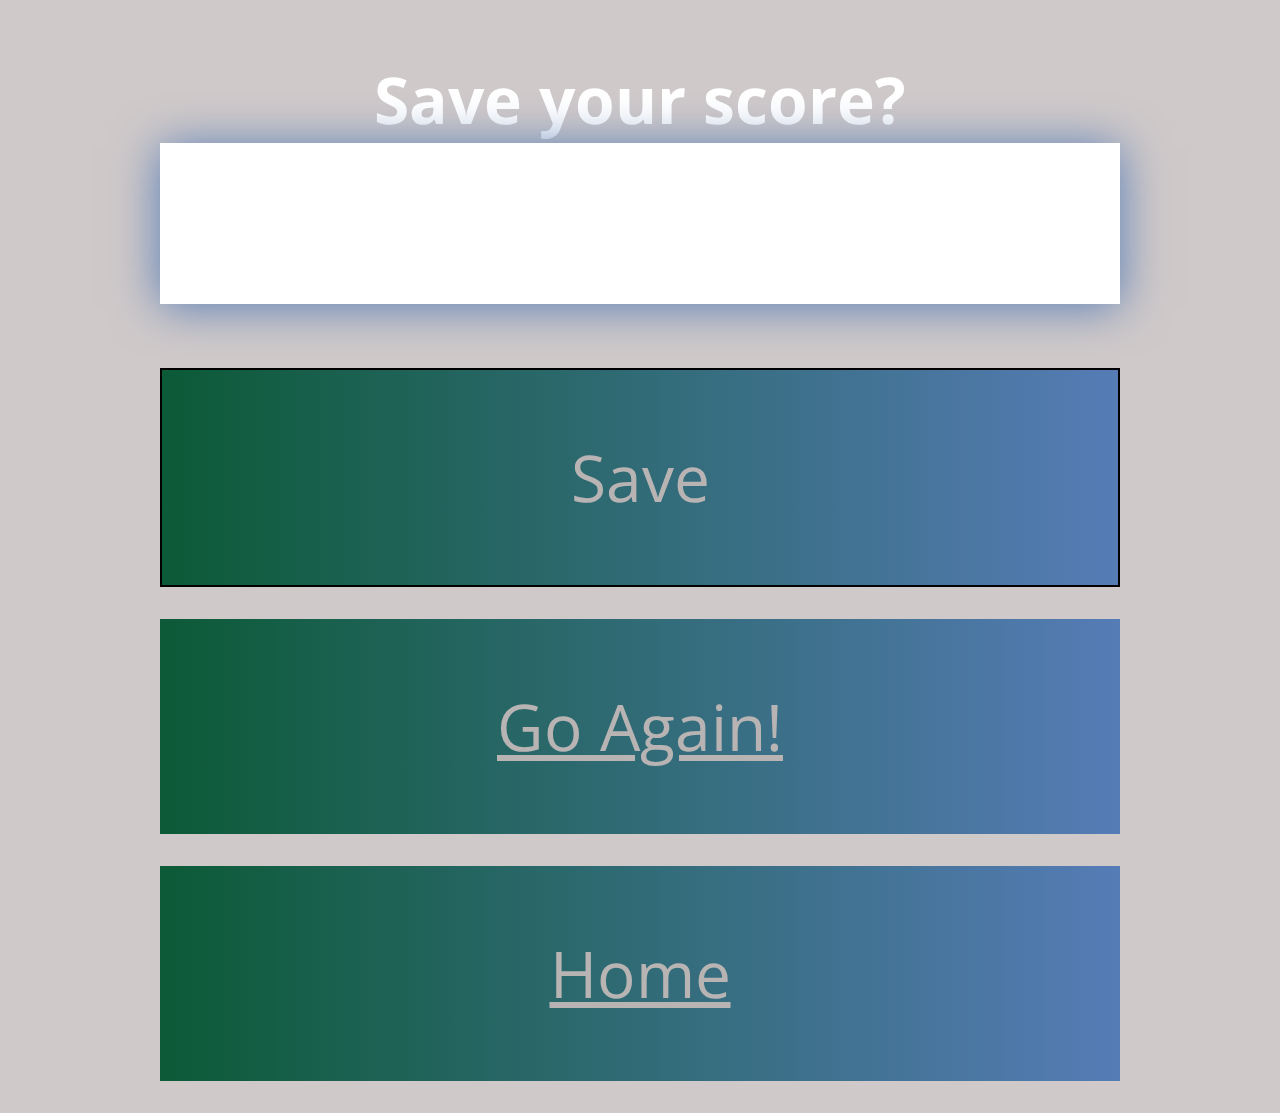
<file: quiz/end.html>
<!DOCTYPE html>
<html lang="en">
<head>
    <meta charset="UTF-8">
    <meta name="viewport" content="width=device-width, initial-scale=1.0">
    <title>End Page</title>
    <link rel="stylesheet" href="style.css">
    
</head>
<body>
    <div class="container">
        <div id="end" class="flex-center flex-column">
            <h1 id="finalScore">0</h1>
            <form class="end-form">
                <h3 id="end-text">Save your score?</h3>
                <input type="text" name="name" id="username" placeholder="Enter Name">
                <button class="btn" id="scoreSave" type="submit" onclick="saveScore(event)">Save</button>
                
            </form>
            <a href="quiz.html" class="btn">Go Again!</a>
            <a href="index.html" class="btn">Home</a>
        </div>
    </div>



 <script src="end.js"></script>   
</body>
</html>
</file>
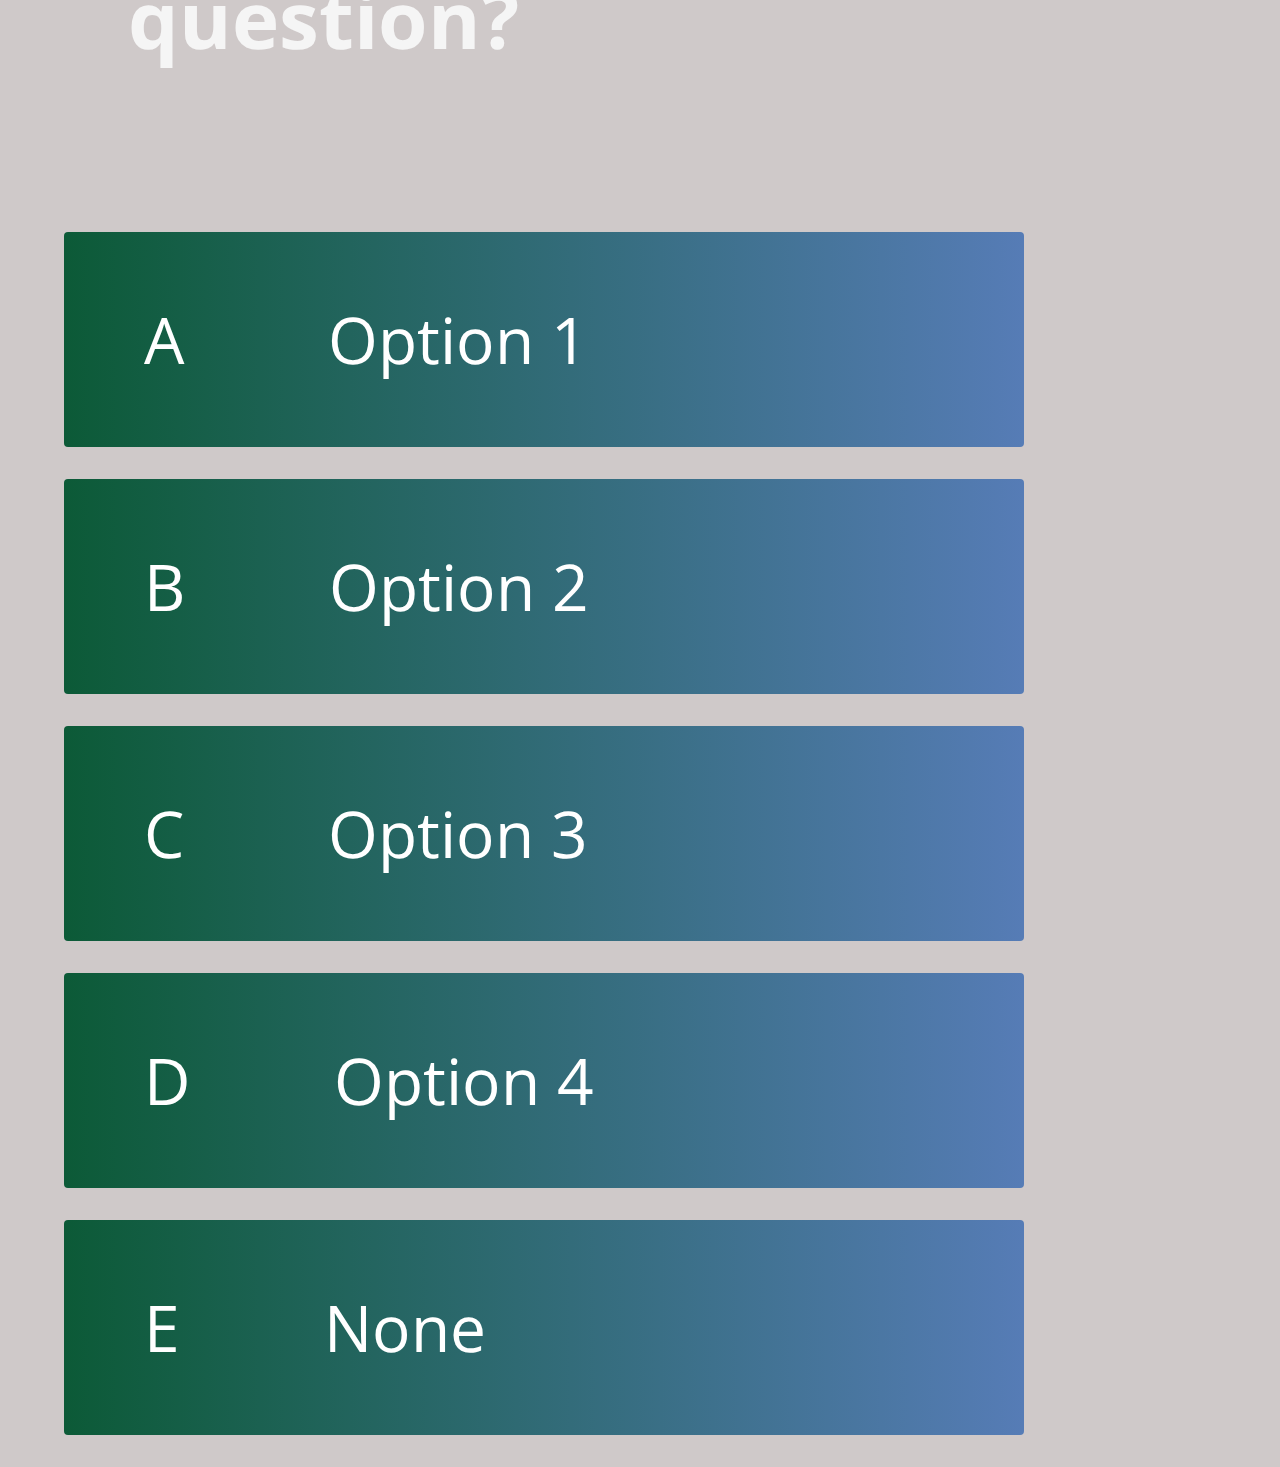
<file: quiz/quiz.html>
<!DOCTYPE html>
<html lang="en">
<head>
    <meta charset="UTF-8">
    <meta name="viewport" content="width=device-width, initial-scale=1.0">
    <title>Quiz Page</title>
    <link rel="stylesheet" href="style.css">
    <link rel="stylesheet" href="quiz.css">
</head>
<body>
    <div class="container">
        <div id="quiz" class="justify-center flex-column">
            <div id="hd">
                <div class="hd-item">
                    <p id="progress" class="hd-pre">
                        Question
                    </p>
                    <div id="progressBar">
                        <div id="prgBarF"></div>
                    </div>
                </div>
                <div class="hd-item">
                    <p class="hd-pre">
                        Score
                    </p>
                    <h1 class="hd-main-text" id="score">
                        0
                    </h1>
            </div>        
            </div>
            <h1 id="question">What is the answer to this question?</h1>
            <div class="option-container">
                <p class="option-pre">A</p>
                <p class="option-text" data-number="1">Option 1</p>                
            </div>
            <div class="option-container">
                <p class="option-pre">B</p>
                <p class="option-text" data-number="2">Option 2</p>                
            </div>
            <div class="option-container">
                <p class="option-pre">C</p>
                <p class="option-text" data-number="3">Option 3</p>                
            </div>
            <div class="option-container">
                <p class="option-pre">D</p>
                <p class="option-text" data-number="4">Option 4</p>                
            </div>
            <div class="option-container">
                <p class="option-pre">E</p>
                <p class="option-text" data-number="5">None</p>                
            </div>
            
        </div>
    </div>
    <script src="quiz.js"></script>
</body>
</html>
</file>
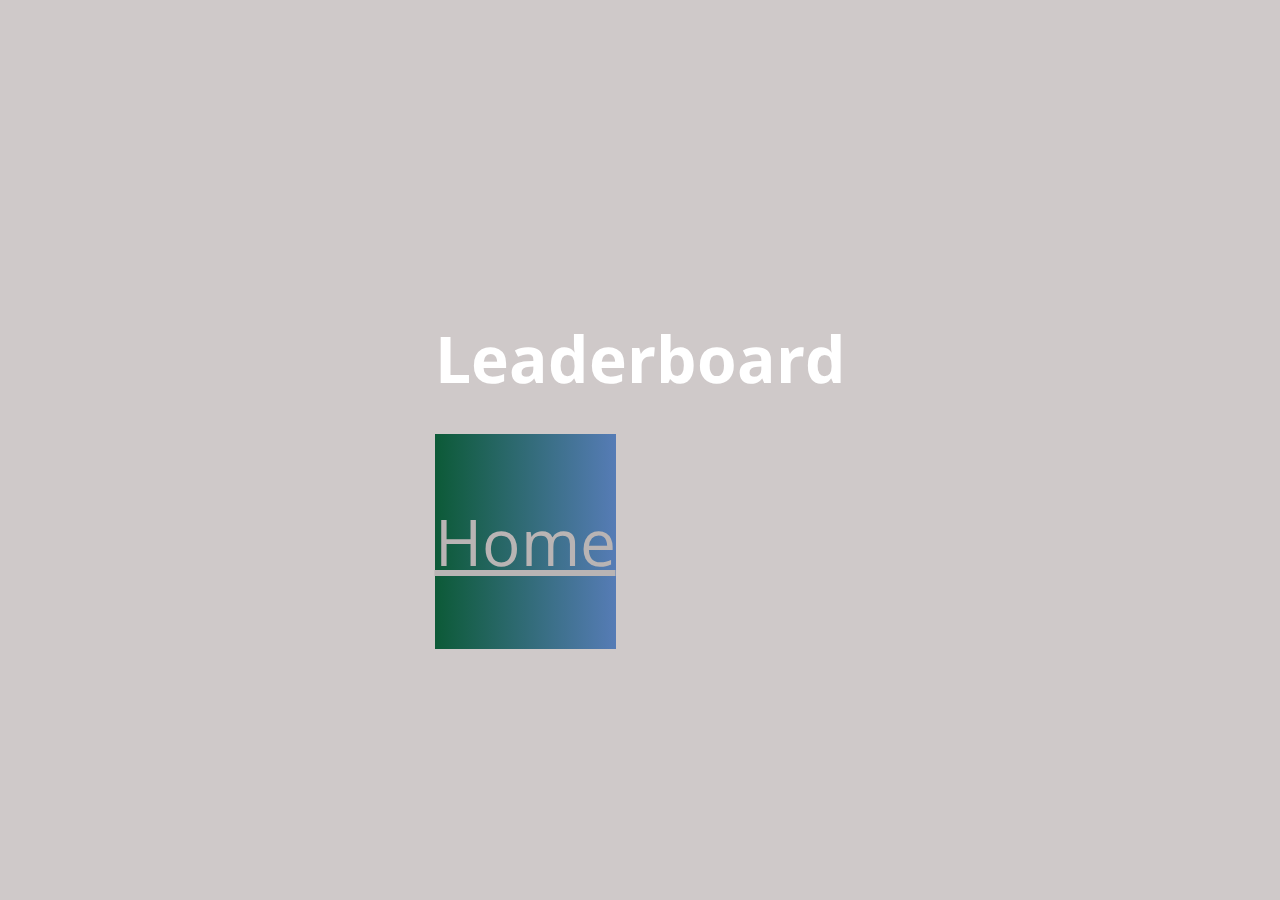
<file: quiz/scores.html>
<!DOCTYPE html>
<html lang="en">
<head>
    <meta charset="UTF-8">
    <meta name="viewport" content="width=device-width, initial-scale=1.0">
    <title>Scores</title>
    <link rel="stylesheet" href="style.css">
    <link rel="stylesheet" href="scores.css">

</head>
<body>
    <div class="container">
        <div id="highScore" class="flex center flex column">
            <h2 id="finalScore">Leaderboard</h2>
            <ol id="scoresList"></ol>
            <a href="index.html" class="btn">Home</a>
        </div>
    </div>
    <script src="scores.js"></script>
</body>
</html>
</file>
<file: quiz/style.css>
@import url('https://fonts.googleapis.com/css2?family=Open+Sans&display=swap');



body{
    background-color: rgb(207, 201, 201);
}

*{
    box-sizing: border-box;
    margin: 0;
    padding: 0;
    font-family: -apple-system, BlinkMacSystemFont, 'Segoe UI', Roboto, Oxygen, Ubuntu, Cantarell, 'Open Sans', 'Helvetica Neue', sans-serif ;
    font-size: 2rem;
}
h1{
    font-size: 2.5rem;
    margin-bottom: 5rem;
    margin-left: 2rem;
    color:whitesmoke;
}

.container{
    width: 100vw;
    height: 100vh;
    display: flex;
    justify-content: center;
    align-items: center;
    max-width: 70rem;
    margin: 0 auto;
    padding: 2rem;

}

.flex-column{
    display: flex;
    flex-direction: column;
}

.flex-center{
    justify-content: center;
    align-items: center;
}

.justify-center{
    justify-content: center;
}

.text-center{
    text-align: center;
}

.hidden{
    display: none;
}
.btn{
    font-size: 2rem;
    padding: 2rem 0;
    width: 30rem;
    margin-bottom: 1rem;
    text-align: center;
    color: rgb(185, 180, 180);
    background: linear-gradient(90deg, rgb(12, 90, 55) 0%, rgb(86, 124, 182) 100%);
}

.btn:hover{
    cursor: pointer;
}

.end-form{
    width: 100%;
    display: flex;
    flex-direction: column;
    align-items: center;
    max-width: 30rem;
}

input{
    margin-bottom: 1rem;
    width: 20rem;
    padding: 1.5rem;
    border: none;
    font-size: 1.5rem;
    box-shadow: 0 0.1rem 1.4rem 0 rgb(86, 124, 182);

}
input::placeholder{
    color: white

}

#username {
    margin-bottom: 2rem;
    width: 100%;
    outline: thin;
}

#end-text{
    font-size: 2rem;
    color: white;
    text-align: center;
}
#scoreSave{
    border-style: solid;
}
</file>
<file: quiz/quiz.css>
body{
    color: white;
}
#hd{
    margin-top: 2rem;
    display: flex;
    justify-content: space-between;

}
.option-container{
    display: flex;
    margin-bottom: 1rem;
    width: 50%;
    border-radius: 4px;
    background: linear-gradient(90deg, rgb(12, 90, 55) 0%, rgb(86, 124, 182) 100%);
    font-size: 2rem;
    min-width: 30rem;

}
.option-container:hover {
    cursor: pointer;
    box-shadow: 0 0.4rem 1.4rem 0 rgba(6, 103, 247, 0.5);
    transform: scale(1.02);
    transform: transform 90ms;
}

.option-pre{
    padding: 2rem 2.5rem;
    color: white;
}
.option-text{
    padding: 2rem;
    width: 100%;
}

.correct{
    background: linear-gradient(90deg, rgba(11, 223, 36) 0%, rgb(41, 232, 111) 100%);
}

.incorrect{
    background: linear-gradient(90deg, rgba(230, 29, 29, 1) 0%, rgb(224, 11, 11, 1) 100%);
}

.hd-pre{
    text-align: center;
    font-size: 2rem;
}
.hd-main-text{
    text-align: center;
}
#progressBar{
    width: 20rem;
    height: 3rem;
    border: 0.2rem solid rgb(41, 232, 111);
    margin-top: 2rem;
    border-radius: 50px;
    overflow: hidden;

}
#prgBarF{
    height: 100%;
    background: rgb(41, 232, 111);
    width: 0%;
}

@media screen and (max-width: 700px){
    .option-container{
        min-width: 10rem;
    }
}
</file>
<file: quiz/scores.css>
body{
    color: white;
}
#scoresList {
    list-style: none;
    margin-bottom: 3rem;

}

#highScores{
    font-size: 2.5rem;
    margin-bottom: 0.5rem;
}
</file>
